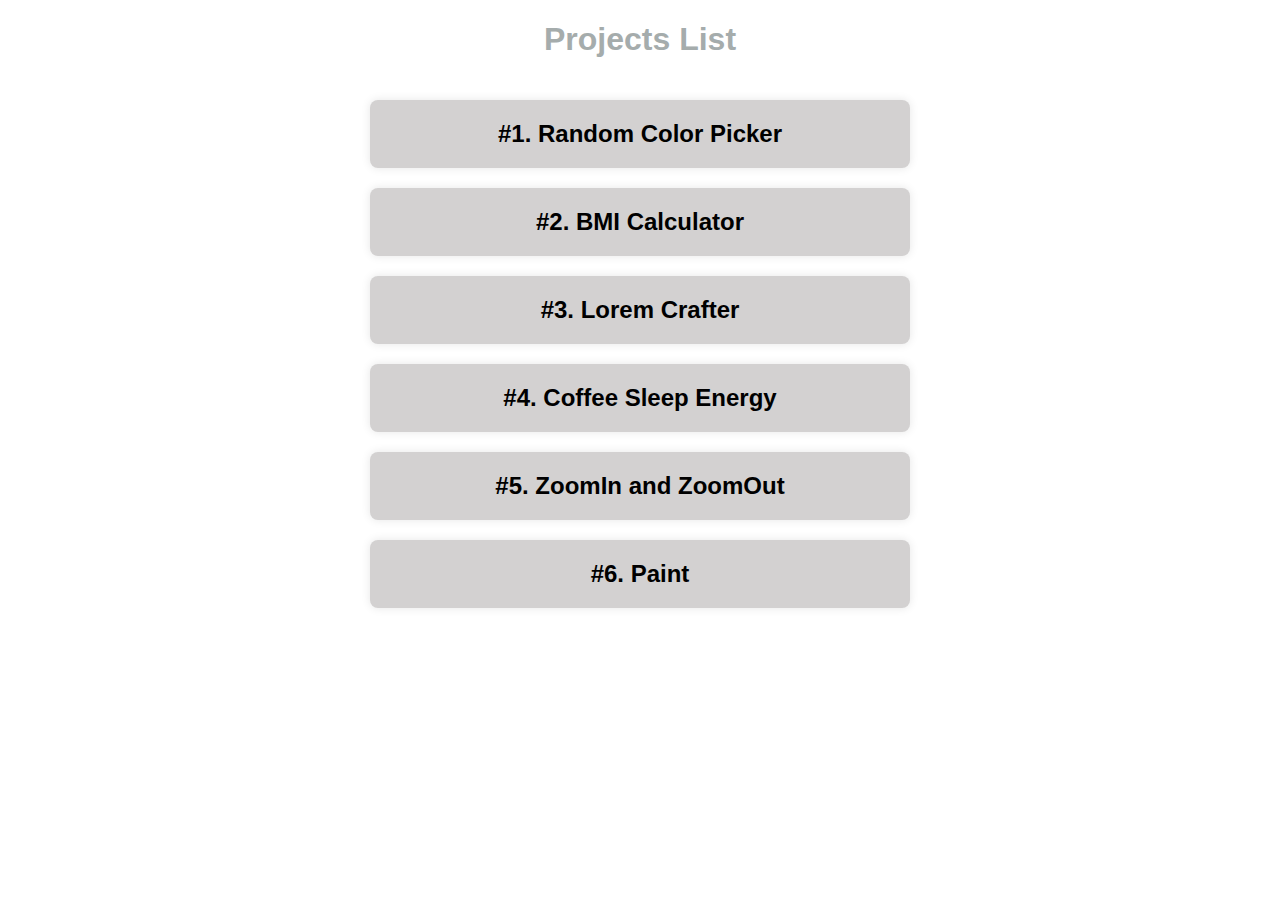
<file: index.html>
<!DOCTYPE html>
<html lang="en">
  <head>
    <meta charset="UTF-8" />
    <meta name="viewport" content="width=device-width, initial-scale=1.0" />
    <title>Minor Projects by Geek24</title>
    <link rel="stylesheet" href="index.css" />
  </head>
  <body>
    <h1 class="main">Projects List</h1>
    <div class="projects-container">
      <a href="./RandomColorPicker/" class="project-link">
        <div class="project">
          <h2>#1. Random Color Picker</h2>
        </div>
      </a>

      <a href="./BMI Calculator/" class="project-link">
        <div class="project">
          <h2>#2. BMI Calculator</h2>
        </div>
      </a>

      <a href="./Lorem Crafter/" class="project-link">
        <div class="project">
          <h2>#3. Lorem Crafter</h2>
        </div>
      </a>

      <a href="./Coffee Sleep Energy/" class="project-link">
        <div class="project">
          <h2>#4. Coffee Sleep Energy</h2>
        </div>
      </a>

      <a href="./zoomin zoomout/" class="project-link">
        <div class="project">
          <h2>#5. ZoomIn and ZoomOut</h2>
        </div>
      </a>

      <a href="./Paint/" class="project-link">
        <div class="project">
          <h2>#6. Paint</h2>
        </div>
      </a>
    </div>
  </body>
</html>
</file>
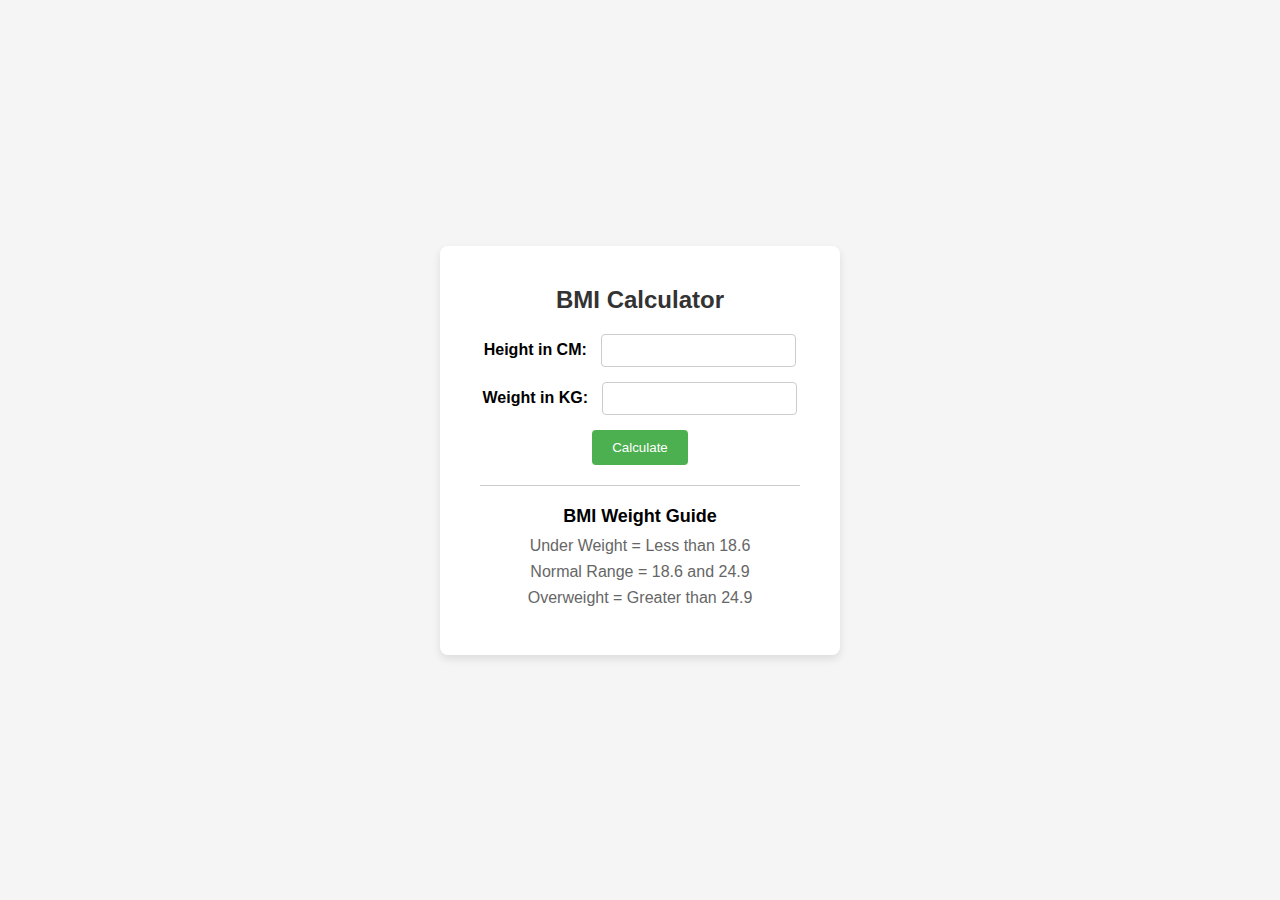
<file: BMI Calculator/index.html>
<!DOCTYPE html>
<html lang="en">
<head>
    <meta charset="UTF-8">
    <meta name="viewport" content="width=device-width, initial-scale=1.0">
    <title>BMI Calculator</title>
    <link rel="stylesheet" href="index.css"/>
</head>
<body>
    <div class="container">
        <h1>BMI Calculator</h1>
        <form>
            <p><label>Height in CM: </label> <input type="text" id="height"/></p>
            <p><label>Weight in KG: </label> <input type="text" id="weight"/></p>
            <button>Calculate</button>
            
            <div id="result"></div>
            <div id="weight-guide">
                <h3>BMI Weight Guide</h3>
                <p>Under Weight = Less than 18.6</p>
                <p>Normal Range = 18.6 and 24.9</p>
                <p>Overweight = Greater than 24.9</p>
            </div>
        </form>
    </div>
    <script src="index.js"></script>
</body>
</html>
</file>
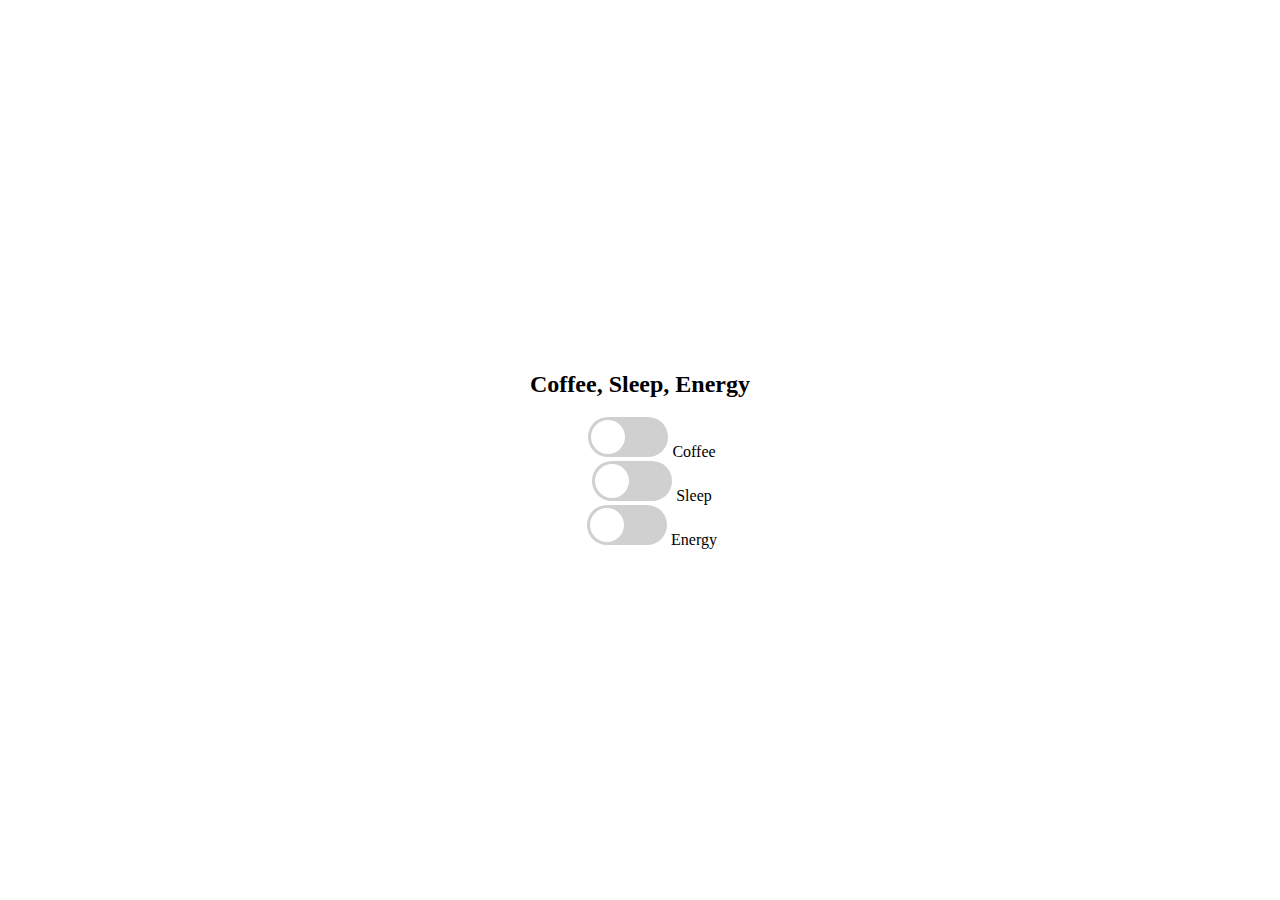
<file: Coffee Sleep Energy/index.html>
<!DOCTYPE html>
<html lang="en">
  <head>
    <meta charset="UTF-8" />
    <meta name="viewport" content="width=device-width, initial-scale=1.0" />
    <title>Document</title>
    <link rel="stylesheet" href="index.css" />
  </head>
  <body>
    <h2>Coffee, Sleep, Energy</h2>
    <div class="togge-container">
      <input type="checkbox" class="toggle" id="Coffee" />
      <label for="Coffee" class="label">
        <div class="ball"></div>
      </label>
      <span>Coffee</span>
    </div>

    <div class="togge-container">
      <input type="checkbox" class="toggle" id="Sleep" />
      <label for="Sleep" class="label">
        <div class="ball"></div>
      </label>
      <span>Sleep</span>
    </div>

    <div class="togge-container">
      <input type="checkbox" class="toggle" id="Energy" />
      <label for="Energy" class="label">
        <div class="ball"></div>
      </label>
      <span>Energy</span>
    </div>

    <script src="index.js"></script>
  </body>
</html>
</file>
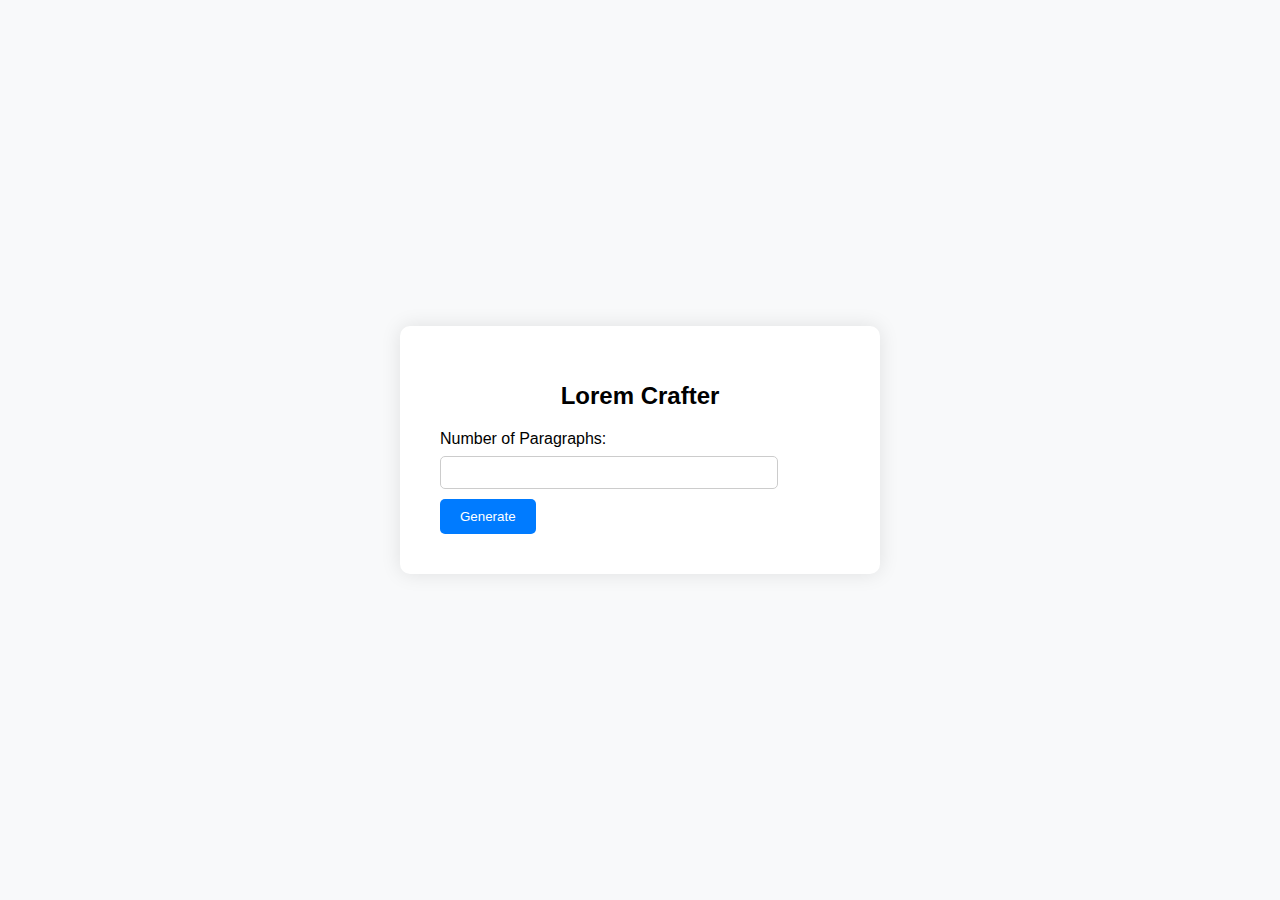
<file: Lorem Crafter/index.html>
<!DOCTYPE html>
<html lang="en">
  <head>
    <meta charset="UTF-8" />
    <meta name="viewport" content="width=device-width, initial-scale=1.0" />
    <title>Lorem Crafter</title>
    <link
      rel="shortcut icon"
      href="../30DaysOfJavaScript/assets/favicon.png"
      type="image/x-icon"
    />
    <!-- font awesome cdn link -->
    <link
      rel="stylesheet"
      href="https://cdnjs.cloudflare.com/ajax/libs/font-awesome/6.4.2/css/all.min.css"
    />
    <link rel="stylesheet" href="index.css" />
  </head>
  <body>
    <!-- wrapper -->
    <div class="wrapper">
      <!-- upper heading -->
      <h1 class="heading">Lorem Crafter</h1>

      <!-- lower section -->
      <div class="lowerSection">
        <!-- label & input box -->
        <form id="form">
          <label class="label" for="input">Number of Paragraphs: </label>
          <input class="inputField" type="text" name="input" id="input" />
          <input class="submitButton" type="submit" value="Generate" />
        </form>

        <!-- generated text wrapper -->
        <div class="text-wrapper">
          <span class="copy-container"
            ><i class="copy fa-solid fa-copy"></i
          ></span>

          <!-- text content -->
          <div class="text-section"></div>
        </div>
      </div>
    </div>

    <script src="index.js"></script>
  </body>
</html>
</file>
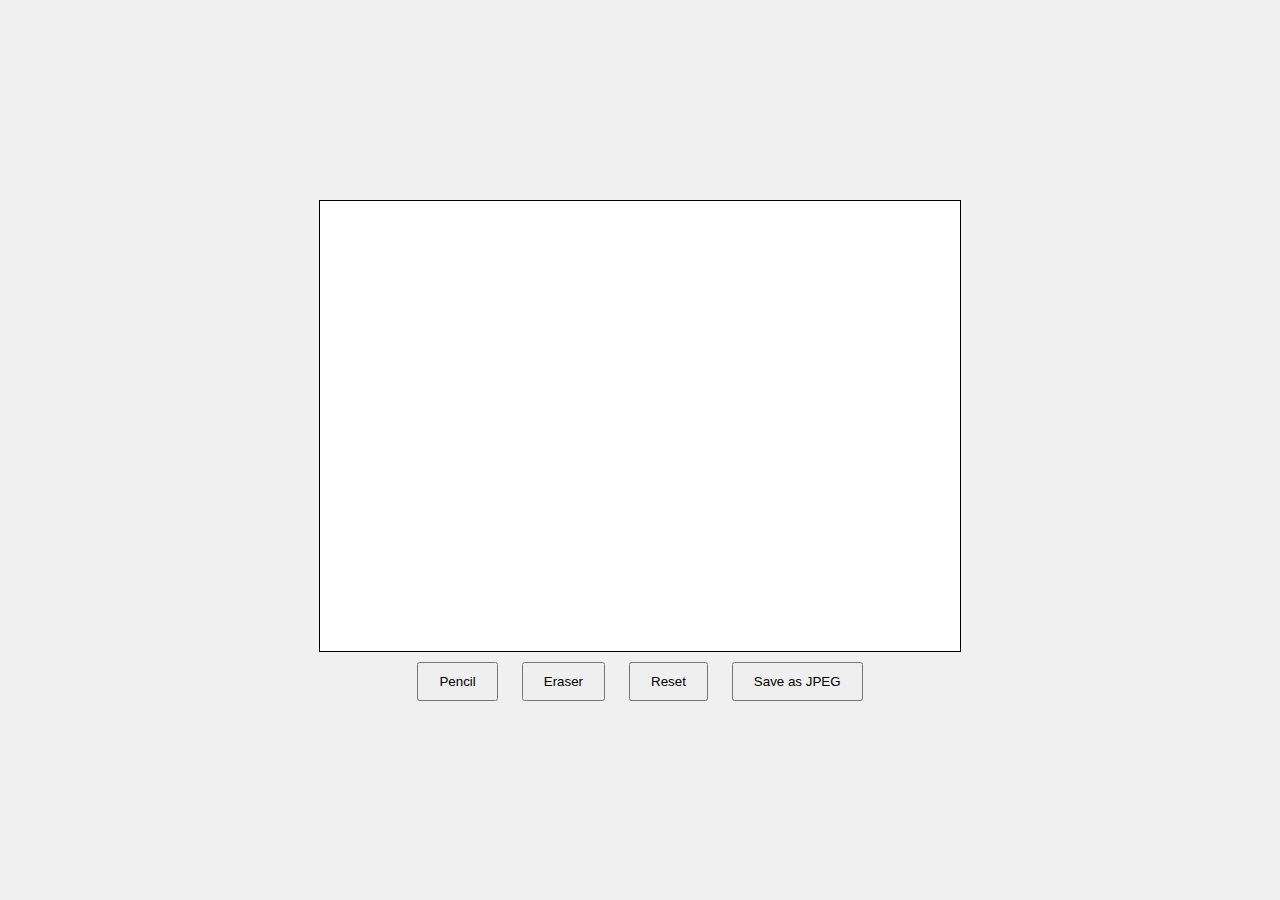
<file: Paint/index.html>
<!DOCTYPE html>
<html lang="en">
  <head>
    <meta charset="UTF-8" />
    <meta name="viewport" content="width=device-width, initial-scale=1.0" />
    <title>Drawing Canvas</title>
    <style>
      body,
      html {
        margin: 0;
        padding: 0;
        display: flex;
        justify-content: center;
        align-items: center;
        height: 100vh;
        background-color: #f0f0f0;
      }
      #canvasContainer {
        display: flex;
        flex-direction: column;
        align-items: center;
      }
      canvas {
        border: 1px solid black;
        cursor: crosshair;
        background-color: white; /* Ensure the canvas has a white background */
      }
      .toolbar {
        margin-top: 10px;
      }
      .toolbar button {
        padding: 10px 20px;
        margin: 0 10px;
        cursor: pointer;
      }
    </style>
  </head>
  <body>
    <div id="canvasContainer">
      <canvas id="drawingCanvas"></canvas>
      <div class="toolbar">
        <button id="pencil">Pencil</button>
        <button id="eraser">Eraser</button>
        <button id="reset">Reset</button>
        <button id="save">Save as JPEG</button>
      </div>
    </div>

    <script>
      const canvas = document.getElementById("drawingCanvas");
      const ctx = canvas.getContext("2d");
      const pencilBtn = document.getElementById("pencil");
      const eraserBtn = document.getElementById("eraser");
      const resetBtn = document.getElementById("reset");
      const saveBtn = document.getElementById("save");

      // Set canvas size
      canvas.width = window.innerWidth / 2;
      canvas.height = window.innerHeight / 2;

      // Fill canvas with white background initially
      ctx.fillStyle = "white";
      ctx.fillRect(0, 0, canvas.width, canvas.height);

      let drawing = false;
      let erasing = false;

      // Start Drawing
      canvas.addEventListener("mousedown", (e) => {
        drawing = true;
        ctx.beginPath();
        ctx.moveTo(e.offsetX, e.offsetY);
      });

      // Drawing on mouse move
      canvas.addEventListener("mousemove", (e) => {
        if (drawing) {
          ctx.lineTo(e.offsetX, e.offsetY);
          ctx.strokeStyle = erasing ? "#f0f0f0" : "#000";
          ctx.lineWidth = erasing ? 20 : 2;
          ctx.lineCap = "round";
          ctx.stroke();
        }
      });

      // Stop drawing
      canvas.addEventListener("mouseup", () => {
        drawing = false;
        ctx.closePath();
      });

      // Pencil tool
      pencilBtn.addEventListener("click", () => {
        erasing = false;
      });

      // Eraser tool
      eraserBtn.addEventListener("click", () => {
        erasing = true;
      });

      // Reset canvas
      resetBtn.addEventListener("click", () => {
        ctx.clearRect(0, 0, canvas.width, canvas.height);
        ctx.fillStyle = "white"; // Refill with white background after reset
        ctx.fillRect(0, 0, canvas.width, canvas.height);
      });

      // Save canvas as JPEG
      saveBtn.addEventListener("click", () => {
        const tempCanvas = document.createElement("canvas");
        tempCanvas.width = canvas.width;
        tempCanvas.height = canvas.height;
        const tempCtx = tempCanvas.getContext("2d");
        tempCtx.fillStyle = "white";
        tempCtx.fillRect(0, 0, tempCanvas.width, tempCanvas.height);
        tempCtx.drawImage(canvas, 0, 0);
        const link = document.createElement("a");
        link.download = "drawing.jpeg";
        link.href = tempCanvas.toDataURL("image/jpeg");
        link.click();
      });
    </script>
  </body>
</html>
</file>
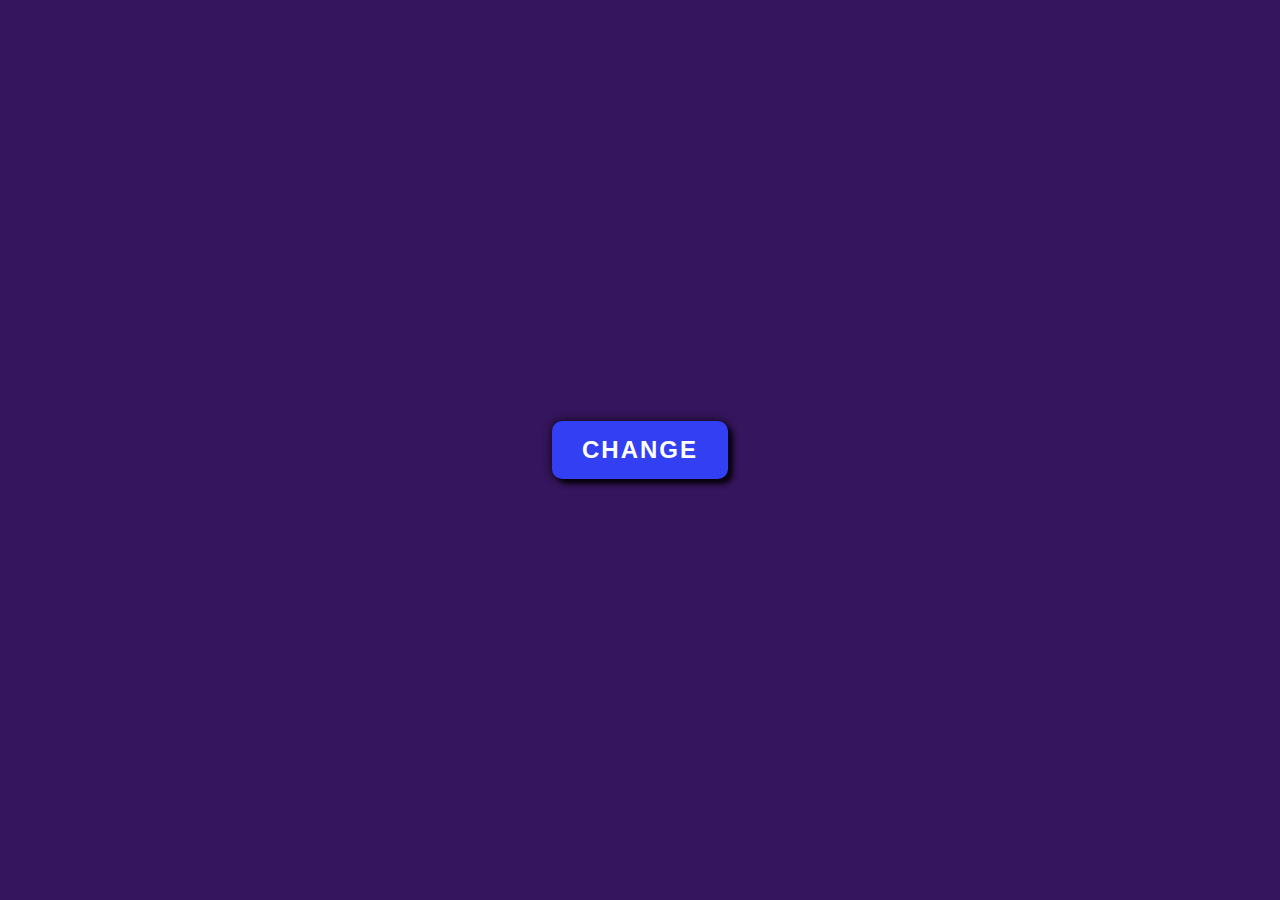
<file: Random color generator/index.html>
<!DOCTYPE html>
<html lang="en">
<head>
    <meta charset="UTF-8">
    <meta name="viewport" content="width=device-width, initial-scale=1.0">
    <title>Document</title>
    <link rel="stylesheet" href="index.css"/>
</head>
<body>
    <button class="btn">Change</button>
    <script src="index.js"></script>
</body>
</html>
</file>
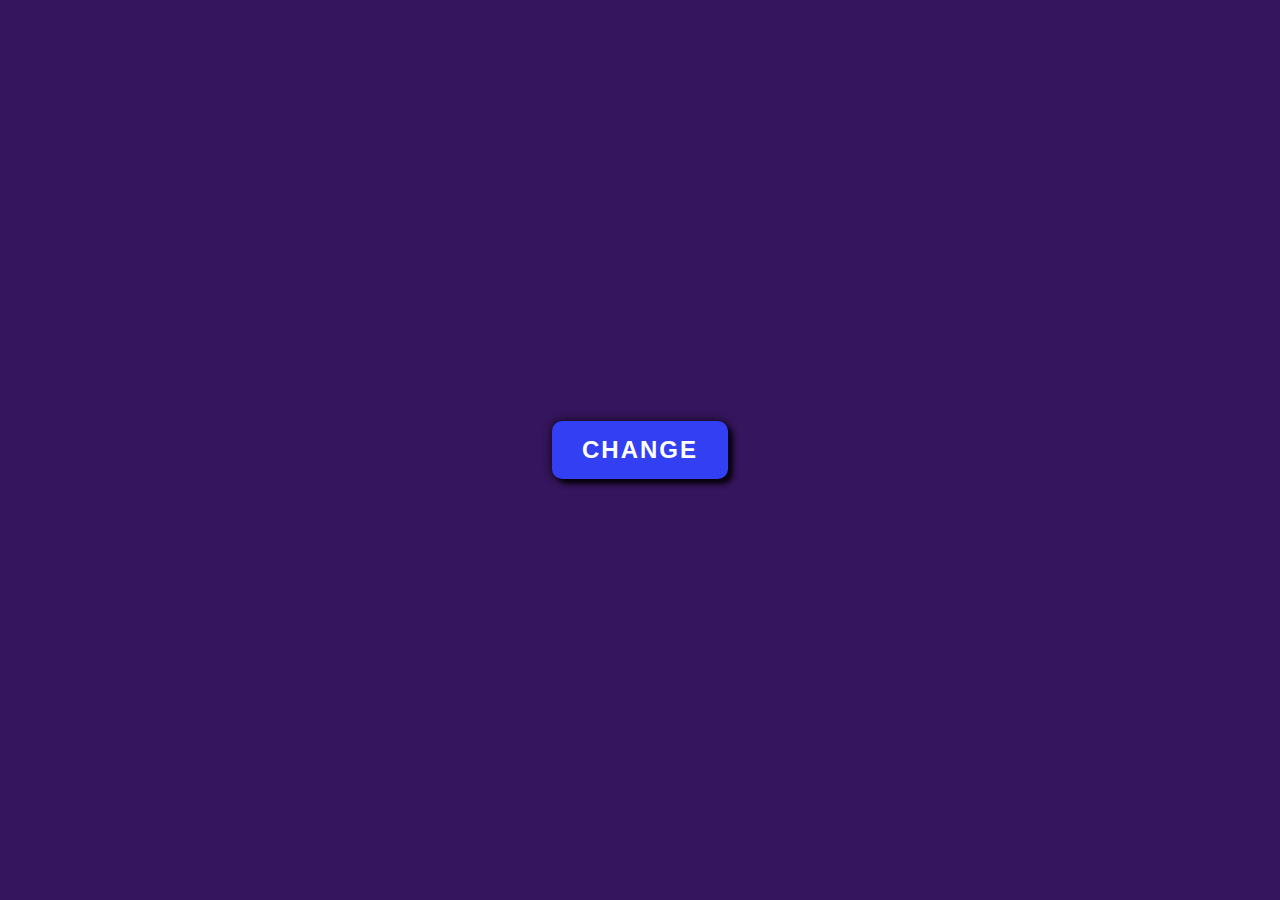
<file: RandomColorPicker/index.html>
<!DOCTYPE html>
<html lang="en">
<head>
    <meta charset="UTF-8">
    <meta name="viewport" content="width=device-width, initial-scale=1.0">
    <title>Random Color Picker</title>
    <link rel="stylesheet" href="index.css"/>
</head>
<body>
    <button class="btn">Change</button>
    <script src="index.js"></script>
</body>
</html>
</file>
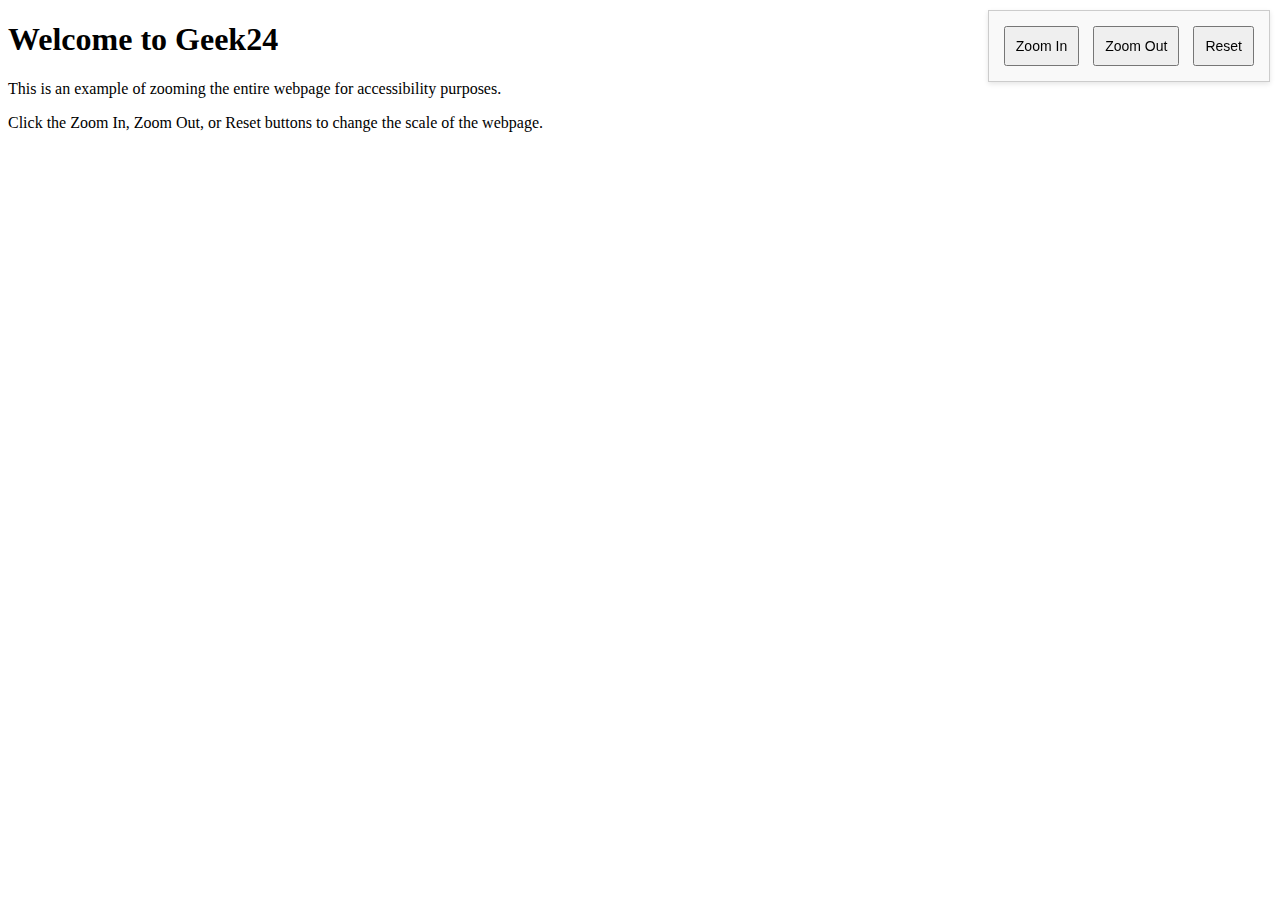
<file: zoomin zoomout /index.html>
<!DOCTYPE html>
<html lang="en">
  <head>
    <meta charset="UTF-8" />
    <meta name="viewport" content="width=device-width, initial-scale=1.0" />
    <title>Zoom Entire Webpage</title>
    <style>
      body {
        transform-origin: 0 0;
        transition: transform 0.3s ease;
      }

      .settings {
        position: fixed;
        top: 10px;
        right: 10px;
        background: #f9f9f9;
        padding: 10px;
        border: 1px solid #ccc;
        box-shadow: 0px 2px 5px rgba(0, 0, 0, 0.1);
      }

      button {
        margin: 5px;
        padding: 10px;
        font-size: 14px;
      }
    </style>
  </head>
  <body>
    <div class="settings">
      <button id="zoomIn">Zoom In</button>
      <button id="zoomOut">Zoom Out</button>
      <button id="resetZoom">Reset</button>
    </div>

    <h1>Welcome to Geek24</h1>
    <p>
      This is an example of zooming the entire webpage for accessibility
      purposes.
    </p>
    <p>
      Click the Zoom In, Zoom Out, or Reset buttons to change the scale of the
      webpage.
    </p>
    <script>
      let zoomLevel = 1;

      const zoomInButton = document.getElementById("zoomIn");
      const zoomOutButton = document.getElementById("zoomOut");
      const resetButton = document.getElementById("resetZoom");

      zoomInButton.addEventListener("click", () => {
        zoomLevel += 0.1; //10% zoom
        document.body.style.transform = `scale(${zoomLevel})`;
      });

      zoomOutButton.addEventListener("click", () => {
        if (zoomLevel > 0.5) {
          zoomLevel -= 0.1; //10% zoom -
          document.body.style.transform = `scale(${zoomLevel})`;
        }
      });

      resetButton.addEventListener("click", () => {
        zoomLevel = 1;
        document.body.style.transform = `scale(${zoomLevel})`;
      });
    </script>
  </body>
</html>
</file>
<file: index.css>
/* CSS for the index.html page */

body {
  font-family: Arial, sans-serif;
  margin: 0;
  padding: 0;
}

.main {
  color: rgb(165, 172, 172);
  text-align: center;
}

.projects-container {
  display: flex;
  flex-direction: column;
  flex-wrap: wrap;
  justify-content: center;
  gap: 20px;
  padding: 20px;
  align-items: center;
}

.project {
  background-color: #d3d1d1;
  padding: 20px;
  border-radius: 8px;
  box-shadow: 0 0 10px rgba(0, 0, 0, 0.1);
  text-align: center;
  width: 500px;
}

.project h2 {
  margin: 0;
}

.project-link {
  text-decoration: none;
  color: inherit;
}

.project:hover {
  background-color: #a9d5e3;
  cursor: pointer;
}

.main:hover {
  color: #a9d5e3;
  cursor: pointer;
}
</file>
<file: BMI Calculator/index.css>
*{
    margin: 0;
    padding: 0;
    box-sizing: border-box;
}

body{
    font-family: Arial, Helvetica, sans-serif;
    background-color: #f5f5f5;
    display: flex;
    justify-content: center;
    align-items: center;
    height: 100vh;
}

.container{
    background-color: #fff;
    border-radius: 8px;
    box-shadow: 0 4px 8px rgba(0, 0, 0, 0.1);
    padding: 40px;
    max-width: 400px;
    width: 100%;
}

h1{
    font-size: 24px;
    font-weight: bold;
    color: #333;
    text-align: center;
    margin-bottom:20px;
}

form {
    text-align: center;
}

p {
    margin-bottom: 15px;
}

label {
    font-weight: bold;
    margin-right: 10px;
}

input[type="text"] {
    padding: 8px;
    border-radius: 4px;
    border: 1px solid #ccc;
}

button {
    padding: 10px 20px;
    background-color: #4caf50;
    color: #fff;
    border: none;
    border-radius: 4px;
    cursor: pointer;
}

button:hover {
    background-color: #45a049;
}

#result {
    margin-top: 20px;
    font-weight: bold;
}

#weight-guide {
    margin-top: 20px;
    border-top: 1px solid #ccc;
    padding-top: 20px;
}

#weight-guide h3 {
    font-size: 18px;
    margin-bottom: 10px;
}

#weight-guide p {
    margin-bottom: 8px;
    color: #666;
}
</file>
<file: Coffee Sleep Energy/index.css>
body {
  display: flex;
  flex-direction: column;
  justify-content: center;
  align-items: center;
  font-family: "Times New Roman", Times, serif;
  height: 100vh;
  overflow: hidden;
  margin: 0;
}

.toggle-container {
  display: flex;
  align-items: center;
  margin: 10px 0;
  width: 200px;
}

.toggle {
  visibility: hidden;
}

.label {
  position: relative;
  width: 80px;
  height: 40px;
  background-color: #d0d0d0;
  border-radius: 50px;
  display: inline-block;
  cursor: pointer;
}

.toggle:checked + .label {
  background-color: rgb(90, 90, 235);
}

.ball {
  background-color: white;
  height: 34px;
  width: 34px;
  border-radius: 50%;
  position: absolute;
  top: 3px;
  left: 3px;
  align-items: center;
  justify-content: center;
  animation: slideOff 0.3s linear forwards;
}

.toggle:checked + .label .ball {
  animation: slideOn 0.3s linear forwards;
}
@keyframes slideOn {
  0% {
    transform: translateX(0) scale(1);
  }
  50% {
    transform: translateX(20px) scale(1.2);
  }
  100% {
    transform: translateX(40px) scale(1);
  }
}

@keyframes slideOff {
  0% {
    transform: translateX(40px) scale(1);
  }
  50% {
    transform: translateX(20px) scale(1.1);
  }
  100% {
    transform: translateX(0) scale(1);
  }
}
</file>
<file: Lorem Crafter/index.css>
body {
  font-family: Arial, sans-serif;
  background-color: #f8f9fa;
  margin: 0;
  padding: 0;
  display: flex;
  justify-content: center;
  align-items: center;
  height: 100vh;
}

.wrapper {
  background-color: #fff;
  border-radius: 10px;
  box-shadow: 0 0 20px rgba(0, 0, 0, 0.1);
  padding: 40px;
  width: 400px;
  max-height: 80vh; /* Set maximum height */
  overflow-y: auto; /* Enable vertical scrolling */
}

.heading {
  font-size: 24px;
  text-align: center;
  margin-bottom: 20px;
}

.lowerSection {
  margin-top: 20px;
}

.label {
  font-size: 16px;
}

.inputField {
  width: calc(100% - 80px);
  padding: 8px;
  margin-top: 8px;
  border-radius: 5px;
  border: 1px solid #ccc;
}

.submitButton {
  background-color: #007bff;
  color: #fff;
  border: none;
  padding: 10px 20px;
  margin-top: 10px;
  border-radius: 5px;
  cursor: pointer;
  transition: background-color 0.3s ease;
}

.submitButton:hover {
  background-color: #0056b3;
}

.text-wrapper {
  margin-top: 20px;
  display: none;
}

.copy-container {
  cursor: pointer;
  display: inline-block;
  margin-right: 10px;
  transition: transform 0.3s ease;
}

.copy-container:hover {
  transform: scale(1.1);
}

.text-section {
  margin-top: 10px;
}

.text-section p {
  margin-bottom: 10px;
  line-height: 1.6;
}

.fa-clipboard::before {
  content: "\f328";
}

.fa-copy::before {
  content: "\f0c5";
}

.font-semibold {
  font-weight: 600;
}

.text-gray {
  color: #636363;
}
</file>
<file: Random color generator/index.css>
*{
    margin: 0;
    padding: 0;
    box-sizing: border-box;
}

body{
    background-color: white;
    min-height: 100vh;
    display: flex;
    justify-content: center;
    align-items: center;
}

.btn{
    outline: none;
    border: none;
    text-transform: uppercase;
    letter-spacing: 2px;
    font-size: 24px;
    background-color: rgb(50,63,242);
    padding: 15px 30px;
    border-radius: 10px;
    font-weight: bold;
    color: white;
    cursor: pointer;
    box-shadow: 5px 5px 5px rgba(0,0,0,0.8), 0 0 10px rgba(0, 0, 0, 0.8);
}

.btn:active{
    outline: none;
    position: relative;
    top: 10px;
    left: 2px;
    box-shadow: none;
}
</file>
<file: RandomColorPicker/index.css>
*{
    margin: 0;
    padding: 0;
    box-sizing: border-box;
}

body{
    background-color: white;
    min-height: 100vh;
    display: flex;
    justify-content: center;
    align-items: center;
}

.btn{
    outline: none;
    border: none;
    text-transform: uppercase;
    letter-spacing: 2px;
    font-size: 24px;
    background-color: rgb(50,63,242);
    padding: 15px 30px;
    border-radius: 10px;
    font-weight: bold;
    color: white;
    cursor: pointer;
    box-shadow: 5px 5px 5px rgba(0,0,0,0.8), 0 0 10px rgba(0, 0, 0, 0.8);
}

.btn:active{
    outline: none;
    position: relative;
    top: 10px;
    left: 2px;
    box-shadow: none;
}
</file>
